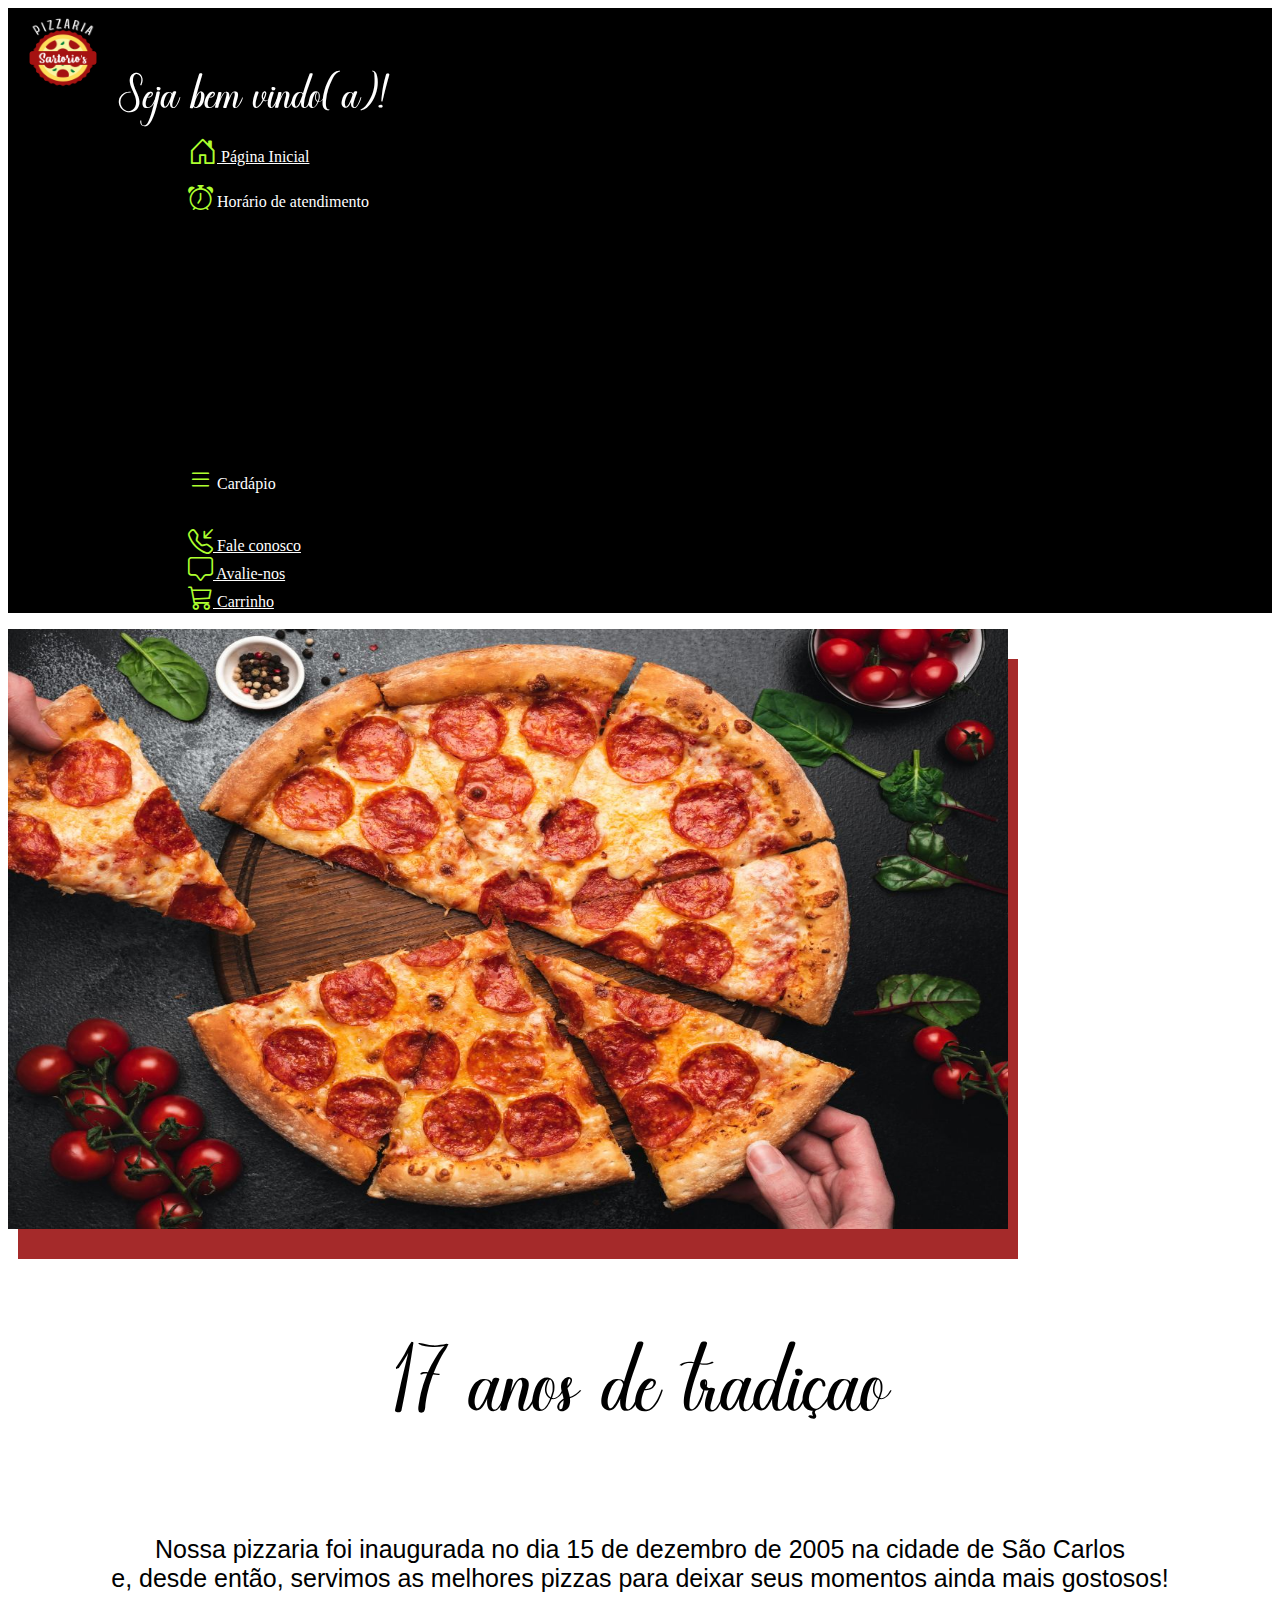
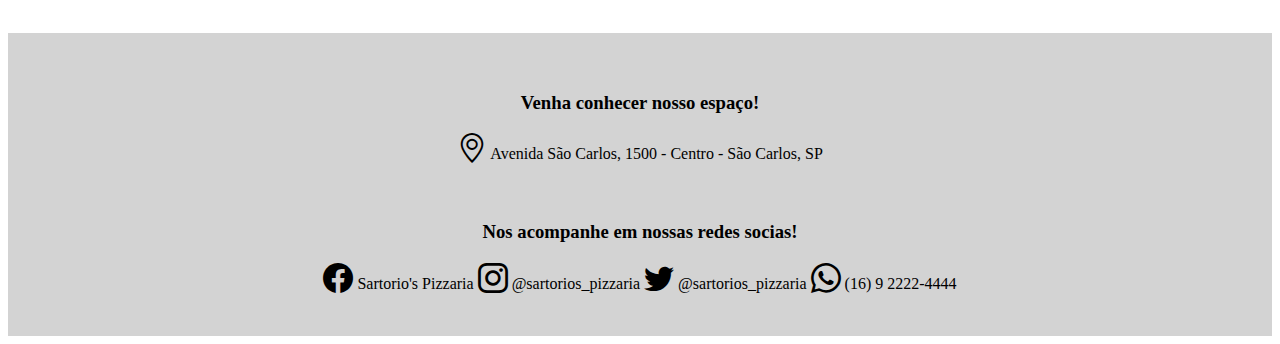
<file: DSW3_1BIM_Sartorio'sPizzaria_Valeria/index.html>
<!DOCTYPE html>
<html lang="en">

<head>
    <title>Index</title>
    <meta charset="UTF-8">
    <meta http-equiv="X-UA-Compatible" content="IE=edge">
    <meta name="viewport" content="width=device-width, initial-scale=1.0">
    <link rel="stylesheet" href="https://stackpath.bootstrapcdn.com/bootstrap/5.0.0-alpha1/css/bootstrap.min.css"
        integrity="sha384-r4NyP46KrjDleawBgD5tp8Y7UzmLA05oM1iAEQ17CSuDqnUK2+k9luXQOfXJCJ4I" crossorigin="anonymous" />
    <link rel="stylesheet" href="https://cdn.jsdelivr.net/npm/bootstrap-icons@1.5.0/font/bootstrap-icons.css">
    <link href="css/index.css" rel="stylesheet">
</head>

<body>
    <nav class="navbar navbar-expand">
        <img src="imagens/index/logoPizzaria.png" width="110px" height="100px">
        <span>
            Seja bem vindo(a)!
        </span>
        <ul class="navbar-nav">
            <li class="nav-item m-1">
                <a href="index.html" class="nav-link text-decoration-none" style="color: white;">
                    <i class="bi bi-house-door" style="font-size:29px; color: greenyellow;"></i>
                    Página Inicial
                </a>
            </li>

            <div class="nav-item dropdown m-3">
                <p class="nav-item dropdown-toggle" data-toggle="dropdown" style="color: white;">
                    <i class="bi bi-alarm" style="font-size:25px; color: greenyellow;"></i>
                    Horário de atendimento
                </p>
                <div class="dropdown-menu">
                    <p class="dropdown-item">Domingo, 18:00 da noite - 23:00 da noite</p>
                    <p class="dropdown-item">Segunda-feira, Fechada</p>
                    <p class="dropdown-item">Terça-feira, 18:00 da noite - 23:00 da noite</p>
                    <p class="dropdown-item">Quarta-feira, 18:00 da noite - 23:00 da noite</p>
                    <p class="dropdown-item">Quinta-feira, 18:00 da noite - 23:00 da noite</p>
                    <p class="dropdown-item">Sexta-feira, 18:00 da noite - 23:00 da noite</p>
                    <p class="dropdown-item">Sábado, 18:00 da noite - 23:00 da noite</p>
                </div>
            </div>

            <div class="nav-item dropdown m-3">
                <p class="nav-item dropdown-toggle" data-toggle="dropdown" style="color: white;">
                    <i class="bi bi-list" style="font-size:25px; color: greenyellow;"></i>
                    Cardápio
                </p>
                <div class="dropdown-menu" style="text-align: center;">
                    <a href="pizzasSalgadas.html" class="nav-link text-decoration-none" style="color:black">Pizzas
                        Salgadas</a>
                    <a href="pizzasDoces.html" class="nav-link text-decoration-none" style="color:black">Pizzas
                        Doces</a>
                    <a href="bebidas.html" class="nav-link text-decoration-none" style="color:black">Bebidas</a>
                </div>
            </div>

            <li class="nav-item m-2">
                <a href="faleConosco.html" class="nav-link text-decoration-none" style="color: white;">
                    <i class="bi bi-telephone-inbound" style="font-size:25px; color: greenyellow;"></i>
                    Fale conosco
                </a>
            </li>

            <li class="nav-item m-2">
                <a href="avaliacao.html" class="nav-link text-decoration-none" style="color: white;">
                    <i class="bi bi-chat-square" style="font-size: 25px; color: greenyellow;"></i>
                    Avalie-nos
                </a>
            </li>
            
            <li class="nav-item m-2">
                <a href="#" class="nav-link text-decoration-none" style="color: white;">
                    <i class="bi bi-cart3" style="font-size: 25px; color: greenyellow;"></i>
                    Carrinho
                </a>
            </li>
        </ul>
    </nav>

    <img src="./imagens/index/pizza.jpg" width="1000px" height="600px" class="mx-auto my-5 d-block img-fluid"
        style="box-shadow: 10px 30px brown;" alt="...">

    <div style="text-align: center; color: black;">
        <p id="pTradicao">17 anos de tradição</p>
        <p id="pInfo">Nossa pizzaria foi inaugurada no dia 15 de dezembro de 2005 na cidade de São Carlos<br>e, desde
            então,
            servimos as melhores pizzas para deixar seus momentos ainda mais gostosos!
        </p>
    </div>


    <footer>
        <h3>Venha conhecer nosso espaço!</h3>
        <i class="bi bi-geo-alt" style="font-size: 30px;"></i>
        Avenida São Carlos, 1500 - Centro - São Carlos, SP
        <br><br><br>

        <h3>Nos acompanhe em nossas redes socias!</h3>
        <i class="bi bi-facebook mx-5" style="font-size: 30px;"></i>
        Sartorio's Pizzaria

        <i class="bi bi-instagram mx-5" style="font-size: 30px;"></i>
        @sartorios_pizzaria

        <i class="bi bi-twitter mx-5" style="font-size: 30px;"></i>
        @sartorios_pizzaria

        <i class="bi bi-whatsapp mx-5" style="font-size: 30px;"></i>
        (16) 9 2222-4444
    </footer>

    <script src="https://cdn.jsdelivr.net/npm/popper.js@1.16.0/dist/umd/popper.min.js"
        integrity="sha384-Q6E9RHvbIyZFJoft+2mJbHaEWldlvI9IOYy5n3zV9zzTtmI3UksdQRVvoxMfooAo" crossorigin="anonymous">
    </script>
    <script src="https://stackpath.bootstrapcdn.com/bootstrap/5.0.0-alpha1/js/bootstrap.min.js"
        integrity="sha384-oesi62hOLfzrys4LxRF63OJCXdXDipiYWBnvTl9Y9/TRlw5xlKIEHpNyvvDShgf/" crossorigin="anonymous">
    </script>
</body>

</html>
</file>
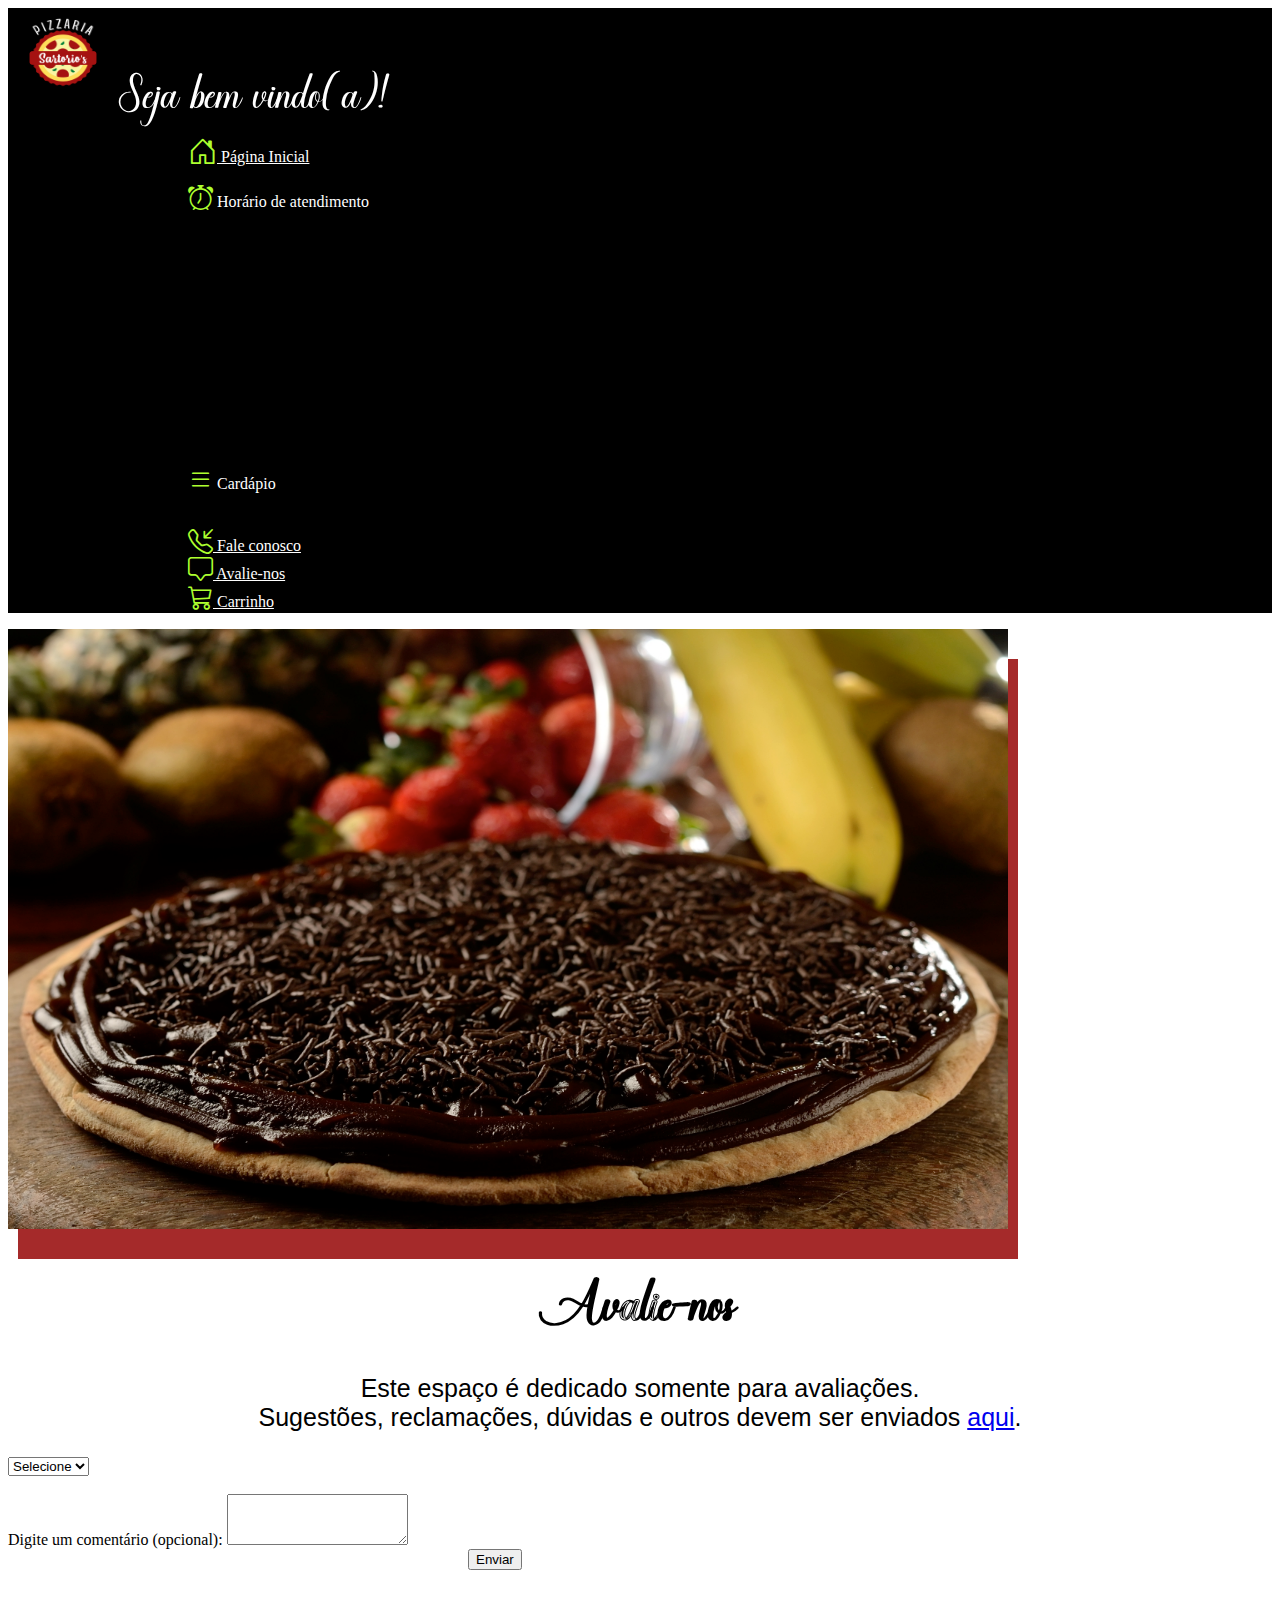
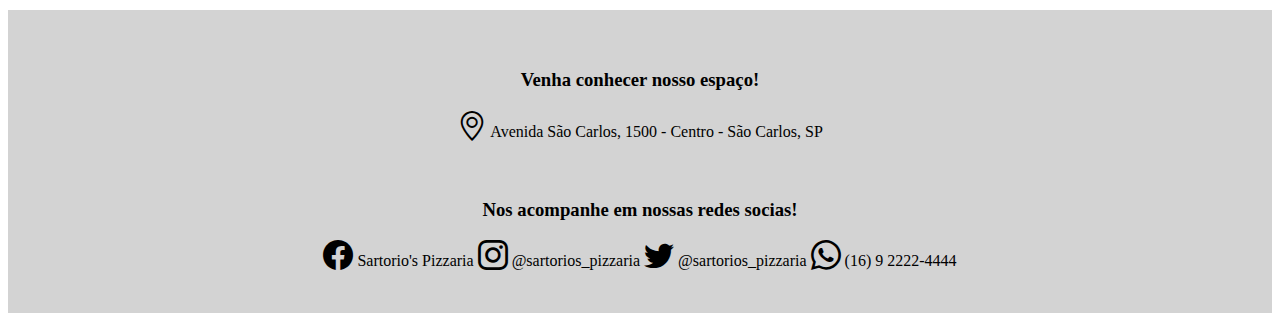
<file: DSW3_1BIM_Sartorio'sPizzaria_Valeria/avaliacao.html>
<!DOCTYPE html>
<html lang="en">

<head>
    <title>Avalie-nos</title>
    <meta charset="UTF-8">
    <meta http-equiv="X-UA-Compatible" content="IE=edge">
    <meta name="viewport" content="width=device-width, initial-scale=1.0">
    <link rel="stylesheet" href="https://stackpath.bootstrapcdn.com/bootstrap/5.0.0-alpha1/css/bootstrap.min.css"
        integrity="sha384-r4NyP46KrjDleawBgD5tp8Y7UzmLA05oM1iAEQ17CSuDqnUK2+k9luXQOfXJCJ4I" crossorigin="anonymous" />
    <link rel="stylesheet" href="https://cdn.jsdelivr.net/npm/bootstrap-icons@1.5.0/font/bootstrap-icons.css">
    <link href="css/index.css" rel="stylesheet">
    <link href="css/faleConosco.css" rel="stylesheet">
</head>

<body>
    <nav class="navbar navbar-expand">
        <img src="imagens/index/logoPizzaria.png" width="110px" height="100px">
        <span>
            Seja bem vindo(a)!
        </span>
        <ul class="navbar-nav">
            <li class="nav-item m-1">
                <a href="index.html" class="nav-link text-decoration-none" style="color:white;">
                    <i class="bi bi-house-door" style="color: greenyellow; font-size:29px;"></i>
                    Página Inicial
                </a>
            </li>

            <div class="nav-item dropdown m-3">
                <p class="nav-item dropdown-toggle" data-toggle="dropdown" style="color:white;">
                    <i class="bi bi-alarm" style="color: greenyellow; font-size:25px;"></i>
                    Horário de atendimento
                </p>
                <div class="dropdown-menu">
                    <p class="dropdown-item">Domingo, 18:00 da noite - 23:00 da noite</p>
                    <p class="dropdown-item">Segunda-feira, Fechada</p>
                    <p class="dropdown-item">Terça-feira, 18:00 da noite - 23:00 da noite</p>
                    <p class="dropdown-item">Quarta-feira, 18:00 da noite - 23:00 da noite</p>
                    <p class="dropdown-item">Quinta-feira, 18:00 da noite - 23:00 da noite</p>
                    <p class="dropdown-item">Sexta-feira, 18:00 da noite - 23:00 da noite</p>
                    <p class="dropdown-item">Sábado, 18:00 da noite - 23:00 da noite</p>
                </div>
            </div>

            <div class="nav-item dropdown m-3">
                <p class="nav-item dropdown-toggle" data-toggle="dropdown" style="color:white;">
                    <i class="bi bi-list" style="color: greenyellow; font-size:25px;"></i>
                    Cardápio
                </p>
                <div class="dropdown-menu" style="text-align: center;">
                    <a href="pizzasSalgadas.html" class="nav-link text-decoration-none" style="color:black">Pizzas
                        Salgadas</a>
                    <a href="pizzasDoces.html" class="nav-link text-decoration-none" style="color:black">Pizzas
                        Doces</a>
                    <a href="bebidas.html" class="nav-link text-decoration-none" style="color:black">Bebidas</a>
                </div>
            </div>

            <li class="nav-item m-2">
                <a href="faleConosco.html" class="nav-link text-decoration-none" style="color:white;">
                    <i class="bi bi-telephone-inbound" style="color: greenyellow; font-size:25px;"></i>
                    Fale conosco
                </a>
            </li>

            <li class="nav-item m-2">
                <a href="avaliacao.html" class="nav-link text-decoration-none" style="color:white;">
                    <i class="bi bi-chat-square" style="color:greenyellow; font-size: 25px;"></i>
                    Avalie-nos
                </a>
            </li>

            <li class="nav-item m-2">
                <a href="#" class="nav-link text-decoration-none" style="color: white;">
                    <i class="bi bi-cart3" style="font-size: 25px; color: greenyellow;"></i>
                    Carrinho
                </a>
            </li>
        </ul>
    </nav>

    <img src="imagens/avaliacao/pizzaDoce.jpg" width="1000px" height="600px" class="mx-auto my-5 d-block img-fluid"
        style="box-shadow: 10px 30px brown;" alt="...">

    <h1 class="my-3">Avalie-nos</h1>
    <p id="pInfo">Este espaço é dedicado somente para avaliações. <br>Sugestões, reclamações, dúvidas e outros devem ser
        enviados <a href="faleConosco.html">aqui</a>.</p>

    <form>
        <div class="mx-auto" style="width: 600px;">
            <select class="form-select" aria-label="Default select example">
                <option selected>Selecione</option>
                <option value="1">1 estrela</option>
                <option value="2">2 estrelas</option>
                <option value="3">3 estrelas</option>
                <option value="3">4 estrelas</option>
                <option value="3">5 estrelas</option>
            </select>
        </div>
        <br>
        <div class="mx-auto" style="width: 600px;">
            <label for="exampleFormControlTextarea1" class="form-label">Digite um comentário (opcional):</label>
            <textarea class="form-control" id="exampleFormControlTextarea1" rows="3"></textarea><br>
        </div>
        <button type="reset" class="btn btn-primary">Enviar</button>
    </form>


    <footer>
        <h3>Venha conhecer nosso espaço!</h3>
        <i class="bi bi-geo-alt" style="font-size: 30px;"></i>
        Avenida São Carlos, 1500 - Centro - São Carlos, SP
        <br><br><br>

        <h3>Nos acompanhe em nossas redes socias!</h3>
        <i class="bi bi-facebook mx-5" style="font-size: 30px;"></i>
        Sartorio's Pizzaria

        <i class="bi bi-instagram mx-5" style="font-size: 30px;"></i>
        @sartorios_pizzaria

        <i class="bi bi-twitter mx-5" style="font-size: 30px;"></i>
        @sartorios_pizzaria

        <i class="bi bi-whatsapp mx-5" style="font-size: 30px;"></i>
        (16) 9 2222-4444
    </footer>

    <script src="https://cdn.jsdelivr.net/npm/popper.js@1.16.0/dist/umd/popper.min.js"
        integrity="sha384-Q6E9RHvbIyZFJoft+2mJbHaEWldlvI9IOYy5n3zV9zzTtmI3UksdQRVvoxMfooAo" crossorigin="anonymous">
        </script>
    <script src="https://stackpath.bootstrapcdn.com/bootstrap/5.0.0-alpha1/js/bootstrap.min.js"
        integrity="sha384-oesi62hOLfzrys4LxRF63OJCXdXDipiYWBnvTl9Y9/TRlw5xlKIEHpNyvvDShgf/" crossorigin="anonymous">
        </script>
</body>

</html>
</file>
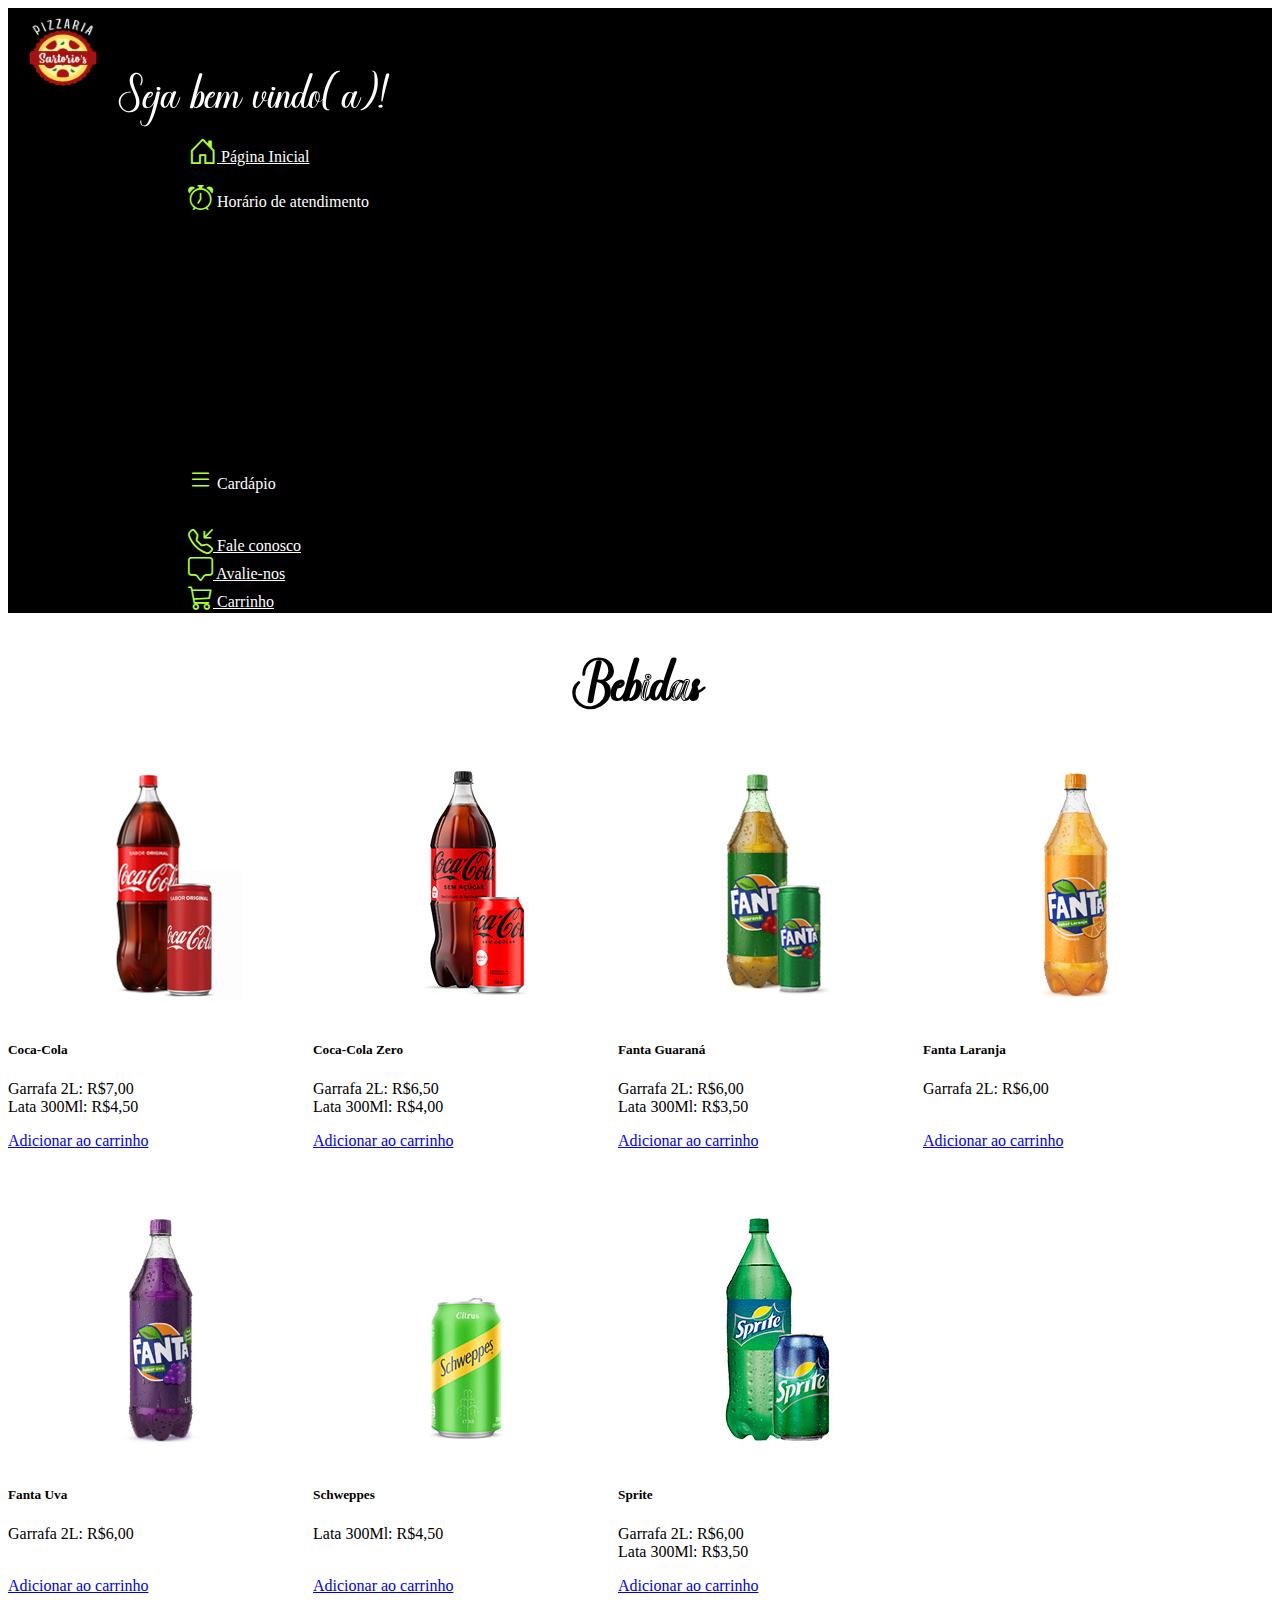
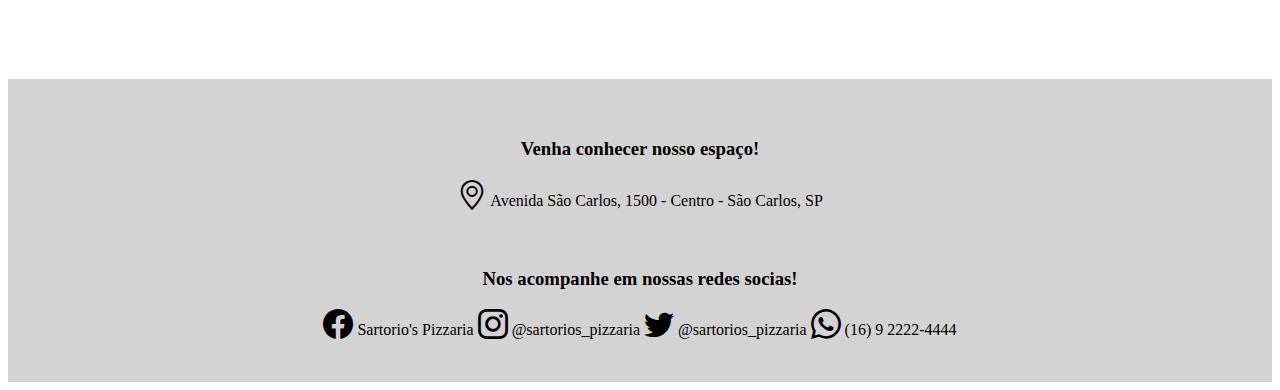
<file: DSW3_1BIM_Sartorio'sPizzaria_Valeria/bebidas.html>
<!DOCTYPE html>
<html lang="en">

<head>
    <title>Bebidas</title>
    <meta charset="UTF-8">
    <meta http-equiv="X-UA-Compatible" content="IE=edge">
    <meta name="viewport" content="width=device-width, initial-scale=1.0">
    <link rel="stylesheet" href="https://stackpath.bootstrapcdn.com/bootstrap/5.0.0-alpha1/css/bootstrap.min.css"
        integrity="sha384-r4NyP46KrjDleawBgD5tp8Y7UzmLA05oM1iAEQ17CSuDqnUK2+k9luXQOfXJCJ4I" crossorigin="anonymous" />
    <link rel="stylesheet" href="https://cdn.jsdelivr.net/npm/bootstrap-icons@1.5.0/font/bootstrap-icons.css">
    <link href="css/index.css" rel="stylesheet">
    <link href="css/bebidas.css" rel="stylesheet">
</head>

<body>
    <nav class="navbar navbar-expand">
        <img src="imagens/index/logoPizzaria.png" width="110px" height="100px">
        <span>
            Seja bem vindo(a)!
        </span>
        <ul class="navbar-nav">
            <li class="nav-item m-1">
                <a href="index.html" class="nav-link text-decoration-none" style="color:white;">
                    <i class="bi bi-house-door" style="color: greenyellow; font-size:29px;"></i>
                    Página Inicial
                </a>
            </li>

            <div class="nav-item dropdown m-3">
                <p class="nav-item dropdown-toggle" data-toggle="dropdown" style="color:white;">
                    <i class="bi bi-alarm" style="color: greenyellow; font-size:25px;"></i>
                    Horário de atendimento
                </p>
                <div class="dropdown-menu">
                    <p class="dropdown-item">Domingo, 18:00 da noite - 23:00 da noite</p>
                    <p class="dropdown-item">Segunda-feira, Fechada</p>
                    <p class="dropdown-item">Terça-feira, 18:00 da noite - 23:00 da noite</p>
                    <p class="dropdown-item">Quarta-feira, 18:00 da noite - 23:00 da noite</p>
                    <p class="dropdown-item">Quinta-feira, 18:00 da noite - 23:00 da noite</p>
                    <p class="dropdown-item">Sexta-feira, 18:00 da noite - 23:00 da noite</p>
                    <p class="dropdown-item">Sábado, 18:00 da noite - 23:00 da noite</p>
                </div>
            </div>

            <div class="nav-item dropdown m-3">
                <p class="nav-item dropdown-toggle" data-toggle="dropdown" style="color:white;">
                    <i class="bi bi-list" style="color: greenyellow; font-size:25px;"></i>
                    Cardápio
                </p>
                <div class="dropdown-menu" style="text-align: center;">
                    <a href="pizzasSalgadas.html" class="nav-link text-decoration-none" style="color:black">Pizzas
                        Salgadas</a>
                    <a href="pizzasDoces.html" class="nav-link text-decoration-none" style="color:black">Pizzas
                        Doces</a>
                    <a href="bebidas.html" class="nav-link text-decoration-none" style="color:black">Bebidas</a>
                </div>
            </div>

            <li class="nav-item m-2">
                <a href="faleConosco.html" class="nav-link text-decoration-none" style="color:white;">
                    <i class="bi bi-telephone-inbound" style="color: greenyellow; font-size:25px;"></i>
                    Fale conosco
                </a>
            </li>

            <li class="nav-item m-2">
                <a href="avaliacao.html" class="nav-link text-decoration-none" style="color:white;">
                    <i class="bi bi-chat-square" style="color:greenyellow; font-size: 25px;"></i>
                    Avalie-nos
                </a>
            </li>

            <li class="nav-item m-2">
                <a href="#" class="nav-link text-decoration-none" style="color: white;">
                    <i class="bi bi-cart3" style="font-size: 25px; color: greenyellow;"></i>
                    Carrinho
                </a>
            </li>
        </ul>
    </nav>

    <h1 class="my-3">Bebidas</h1>
    <div class="container">
        <div class="card cardCoca1">
            <img src="imagens/bebidas/coca1.jpg" class="card-img-top" alt="...">
            <div class="card-body">
                <h5 class="card-title">Coca-Cola</h5>
                <p class="card-text">
                    Garrafa 2L: R$7,00<br>
                    Lata 300Ml: R$4,50
                </p>
                <a href="#" class="btn btn-primary">Adicionar ao carrinho</a>
            </div>
        </div>

        <div class="card cardCoca2">
            <img src="imagens/bebidas/coca2.jpg" class="card-img-top" alt="...">
            <div class="card-body">
                <h5 class="card-title">Coca-Cola Zero</h5>
                <p class="card-text">
                    Garrafa 2L: R$6,50<br>
                    Lata 300Ml: R$4,00
                </p>
                <a href="#" class="btn btn-primary">Adicionar ao carrinho</a>
            </div>
        </div>

        <div class="card cardFantaLaranja">
            <img src="imagens/bebidas/fantaLaranja.jpg" class="card-img-top" alt="...">
            <div class="card-body">
                <h5 class="card-title">Fanta Laranja</h5>
                <p class="card-text">
                    Garrafa 2L: R$6,00<br>
                </p><br>
                <a href="#" class="btn btn-primary">Adicionar ao carrinho</a>
            </div>
        </div>

        <div class="card cardFantaUva">
            <img src="imagens/bebidas/fantaUva.jpg" class="card-img-top" alt="...">
            <div class="card-body">
                <h5 class="card-title">Fanta Uva</h5>
                <p class="card-text">
                    Garrafa 2L: R$6,00<br>
                </p><br>
                <a href="#" class="btn btn-primary">Adicionar ao carrinho</a>
            </div>
        </div>

        <div class="card cardFantaGuarana">
            <img src="imagens/bebidas/fantaGuarana.jpg" class="card-img-top" alt="...">
            <div class="card-body">
                <h5 class="card-title">Fanta Guaraná</h5>
                <p class="card-text">
                    Garrafa 2L: R$6,00<br>
                    Lata 300Ml: R$3,50
                </p>
                <a href="#" class="btn btn-primary">Adicionar ao carrinho</a>
            </div>
        </div>

        <div class="card cardSprite">
            <img src="imagens/bebidas/sprite.jpg" class="card-img-top" alt="...">
            <div class="card-body">
                <h5 class="card-title">Sprite</h5>
                <p class="card-text">
                    Garrafa 2L: R$6,00<br>
                    Lata 300Ml: R$3,50
                </p>
                <a href="#" class="btn btn-primary">Adicionar ao carrinho</a>
            </div>
        </div>

        <div class="card cardSchweppes">
            <img src="imagens/bebidas/schweppes.jpg" class="card-img-top" alt="...">
            <div class="card-body">
                <h5 class="card-title">Schweppes</h5>
                <p class="card-text">
                    Lata 300Ml: R$4,50
                </p><br>
                <a href="#" class="btn btn-primary">Adicionar ao carrinho</a>
            </div>
        </div>
    </div>

    <footer>
        <h3>Venha conhecer nosso espaço!</h3>
        <i class="bi bi-geo-alt" style="font-size: 30px;"></i>
        Avenida São Carlos, 1500 - Centro - São Carlos, SP
        <br><br><br>

        <h3>Nos acompanhe em nossas redes socias!</h3>
        <i class="bi bi-facebook mx-5" style="font-size: 30px;"></i>
        Sartorio's Pizzaria

        <i class="bi bi-instagram mx-5" style="font-size: 30px;"></i>
        @sartorios_pizzaria

        <i class="bi bi-twitter mx-5" style="font-size: 30px;"></i>
        @sartorios_pizzaria

        <i class="bi bi-whatsapp mx-5" style="font-size: 30px;"></i>
        (16) 9 2222-4444
    </footer>

    <script src="https://cdn.jsdelivr.net/npm/popper.js@1.16.0/dist/umd/popper.min.js"
        integrity="sha384-Q6E9RHvbIyZFJoft+2mJbHaEWldlvI9IOYy5n3zV9zzTtmI3UksdQRVvoxMfooAo" crossorigin="anonymous">
        </script>
    <script src="https://stackpath.bootstrapcdn.com/bootstrap/5.0.0-alpha1/js/bootstrap.min.js"
        integrity="sha384-oesi62hOLfzrys4LxRF63OJCXdXDipiYWBnvTl9Y9/TRlw5xlKIEHpNyvvDShgf/" crossorigin="anonymous">
        </script>
</body>

</html>
</file>
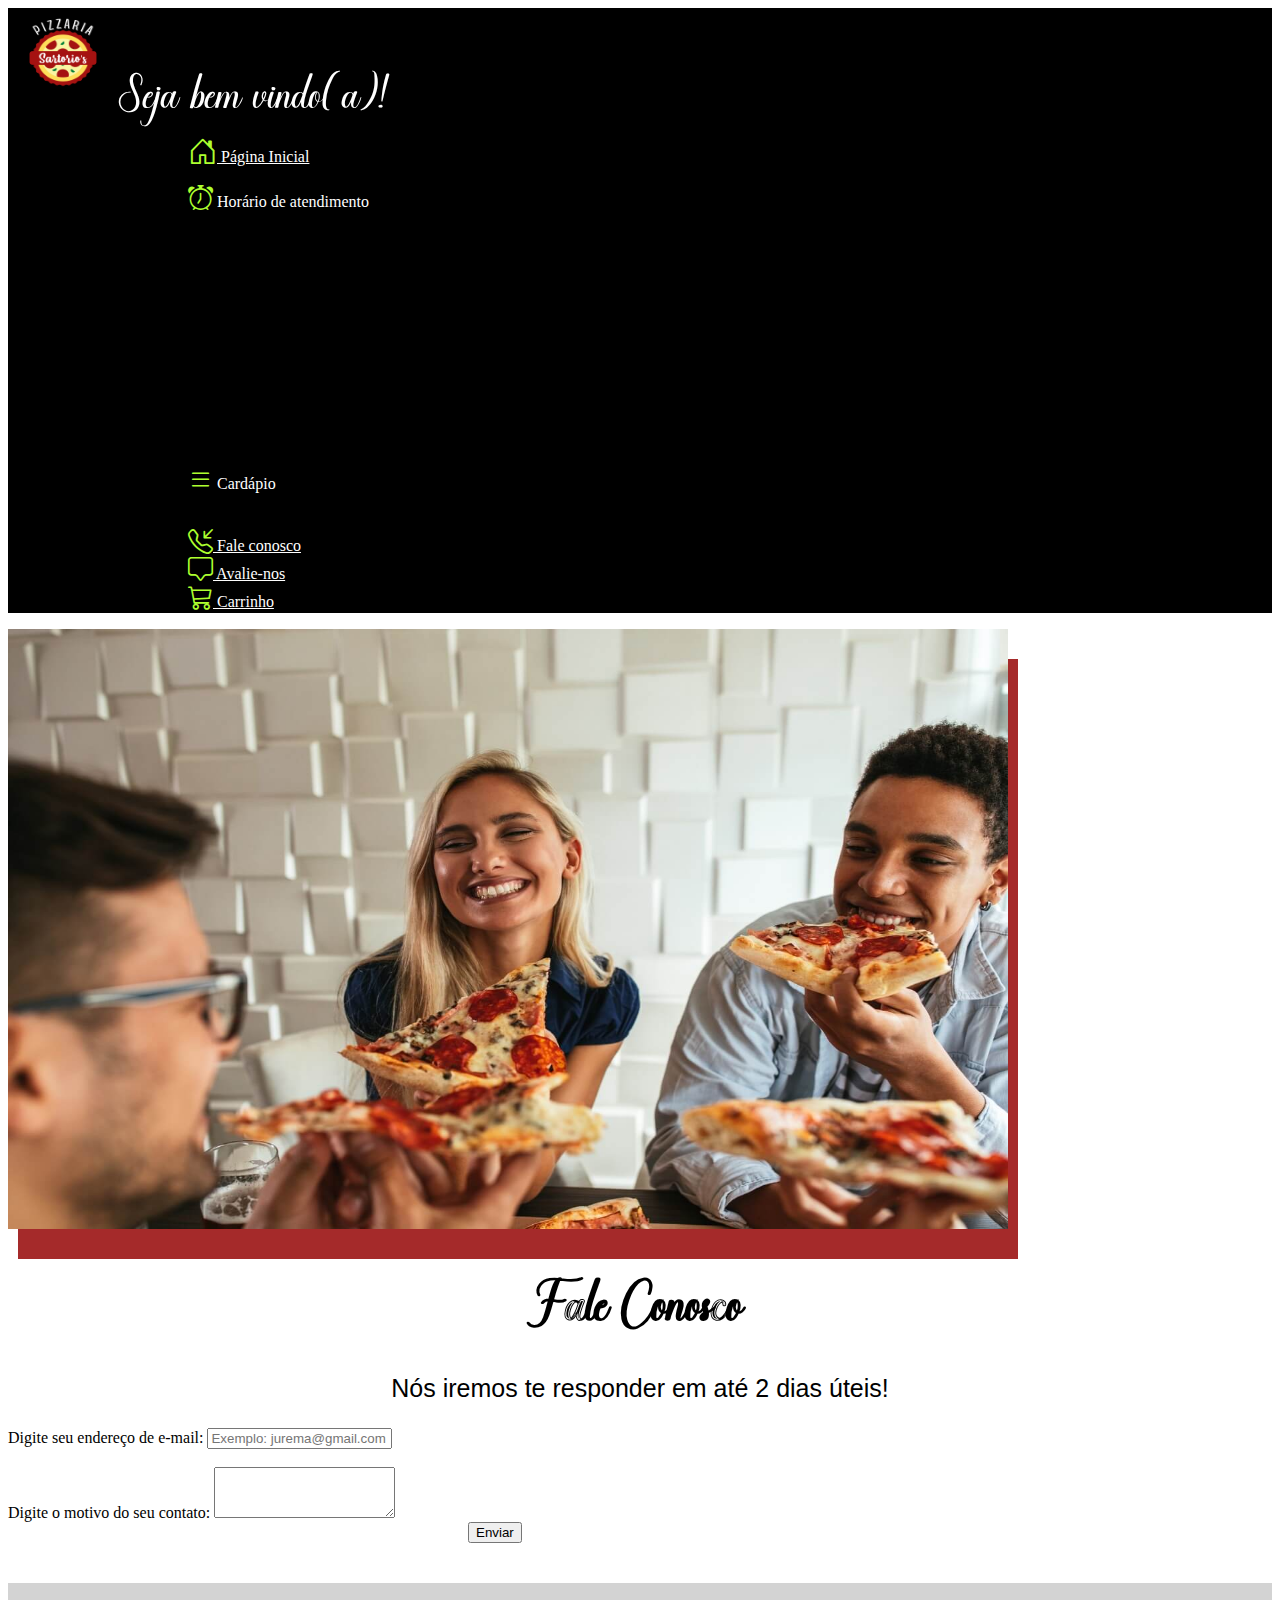
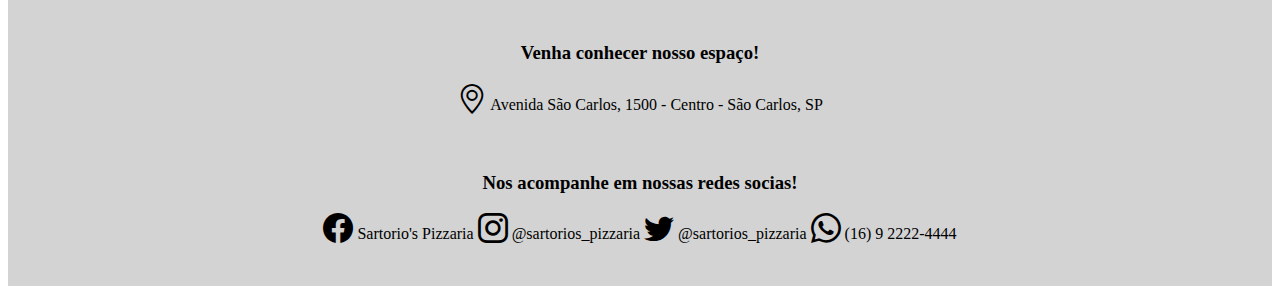
<file: DSW3_1BIM_Sartorio'sPizzaria_Valeria/faleConosco.html>
<!DOCTYPE html>
<html lang="en">

<head>
    <title>Fale conosco</title>
    <meta charset="UTF-8">
    <meta http-equiv="X-UA-Compatible" content="IE=edge">
    <meta name="viewport" content="width=device-width, initial-scale=1.0">
    <link rel="stylesheet" href="https://stackpath.bootstrapcdn.com/bootstrap/5.0.0-alpha1/css/bootstrap.min.css"
        integrity="sha384-r4NyP46KrjDleawBgD5tp8Y7UzmLA05oM1iAEQ17CSuDqnUK2+k9luXQOfXJCJ4I" crossorigin="anonymous" />
    <link rel="stylesheet" href="https://cdn.jsdelivr.net/npm/bootstrap-icons@1.5.0/font/bootstrap-icons.css">
    <link href="css/index.css" rel="stylesheet">
    <link href="css/faleConosco.css" rel="stylesheet">
</head>

<body>
    <nav class="navbar navbar-expand">
        <img src="imagens/index/logoPizzaria.png" width="110px" height="100px">
        <span>
            Seja bem vindo(a)!
        </span>
        <ul class="navbar-nav">
            <li class="nav-item m-1">
                <a href="index.html" class="nav-link text-decoration-none" style="color:white;">
                    <i class="bi bi-house-door" style="color: greenyellow; font-size:29px;"></i>
                    Página Inicial
                </a>
            </li>

            <div class="nav-item dropdown m-3">
                <p class="nav-item dropdown-toggle" data-toggle="dropdown" style="color:white;">
                    <i class="bi bi-alarm" style="color: greenyellow; font-size:25px;"></i>
                    Horário de atendimento
                </p>
                <div class="dropdown-menu">
                    <p class="dropdown-item">Domingo, 18:00 da noite - 23:00 da noite</p>
                    <p class="dropdown-item">Segunda-feira, Fechada</p>
                    <p class="dropdown-item">Terça-feira, 18:00 da noite - 23:00 da noite</p>
                    <p class="dropdown-item">Quarta-feira, 18:00 da noite - 23:00 da noite</p>
                    <p class="dropdown-item">Quinta-feira, 18:00 da noite - 23:00 da noite</p>
                    <p class="dropdown-item">Sexta-feira, 18:00 da noite - 23:00 da noite</p>
                    <p class="dropdown-item">Sábado, 18:00 da noite - 23:00 da noite</p>
                </div>
            </div>

            <div class="nav-item dropdown m-3">
                <p class="nav-item dropdown-toggle" data-toggle="dropdown" style="color:white;">
                    <i class="bi bi-list" style="color: greenyellow; font-size:25px;"></i>
                    Cardápio
                </p>
                <div class="dropdown-menu" style="text-align: center;">
                    <a href="pizzasSalgadas.html" class="nav-link text-decoration-none" style="color:black">Pizzas
                        Salgadas</a>
                    <a href="pizzasDoces.html" class="nav-link text-decoration-none" style="color:black">Pizzas
                        Doces</a>
                    <a href="bebidas.html" class="nav-link text-decoration-none" style="color:black">Bebidas</a>
                </div>
            </div>

            <li class="nav-item m-2">
                <a href="faleConosco.html" class="nav-link text-decoration-none" style="color:white;">
                    <i class="bi bi-telephone-inbound" style="color: greenyellow; font-size:25px;"></i>
                    Fale conosco
                </a>
            </li>

            <li class="nav-item m-2">
                <a href="avaliacao.html" class="nav-link text-decoration-none" style="color:white;">
                    <i class="bi bi-chat-square" style="color:greenyellow; font-size: 25px;"></i>
                    Avalie-nos
                </a>
            </li>

            <li class="nav-item m-2">
                <a href="#" class="nav-link text-decoration-none" style="color: white;">
                    <i class="bi bi-cart3" style="font-size: 25px; color: greenyellow;"></i>
                    Carrinho
                </a>
            </li>
        </ul>
    </nav>

    <img src="imagens/faleConosco/pizzaPessoas.jpg" width="1000px" height="600px" class="mx-auto my-5 d-block img-fluid"
        style="box-shadow: 10px 30px brown;" alt="...">

    <h1 class="my-3">Fale Conosco</h1>
    <p id="pInfo">Nós iremos te responder em até 2 dias úteis!</p>

    <form>
        <div class="mx-auto" style="width: 600px;">
            <label for="exampleFormControlInput1" class="form-label">Digite seu endereço de e-mail:</label>
            <input type="email" class="form-control" id="exampleFormControlInput1"
                placeholder="Exemplo: jurema@gmail.com">
        </div>
        <br>
        <div class="mx-auto" style="width: 600px;">
            <label for="exampleFormControlTextarea1" class="form-label">Digite o motivo do seu contato:</label>
            <textarea class="form-control" id="exampleFormControlTextarea1" rows="3"></textarea><br>
        </div>
        <button type="reset" class="btn btn-primary">Enviar</button>
    </form>

    <footer>
        <h3>Venha conhecer nosso espaço!</h3>
        <i class="bi bi-geo-alt" style="font-size: 30px;"></i>
        Avenida São Carlos, 1500 - Centro - São Carlos, SP
        <br><br><br>

        <h3>Nos acompanhe em nossas redes socias!</h3>
        <i class="bi bi-facebook mx-5" style="font-size: 30px;"></i>
        Sartorio's Pizzaria

        <i class="bi bi-instagram mx-5" style="font-size: 30px;"></i>
        @sartorios_pizzaria

        <i class="bi bi-twitter mx-5" style="font-size: 30px;"></i>
        @sartorios_pizzaria

        <i class="bi bi-whatsapp mx-5" style="font-size: 30px;"></i>
        (16) 9 2222-4444
    </footer>

    <script src="https://cdn.jsdelivr.net/npm/popper.js@1.16.0/dist/umd/popper.min.js"
        integrity="sha384-Q6E9RHvbIyZFJoft+2mJbHaEWldlvI9IOYy5n3zV9zzTtmI3UksdQRVvoxMfooAo" crossorigin="anonymous">
        </script>
    <script src="https://stackpath.bootstrapcdn.com/bootstrap/5.0.0-alpha1/js/bootstrap.min.js"
        integrity="sha384-oesi62hOLfzrys4LxRF63OJCXdXDipiYWBnvTl9Y9/TRlw5xlKIEHpNyvvDShgf/" crossorigin="anonymous">
        </script>
</body>

</html>
</file>
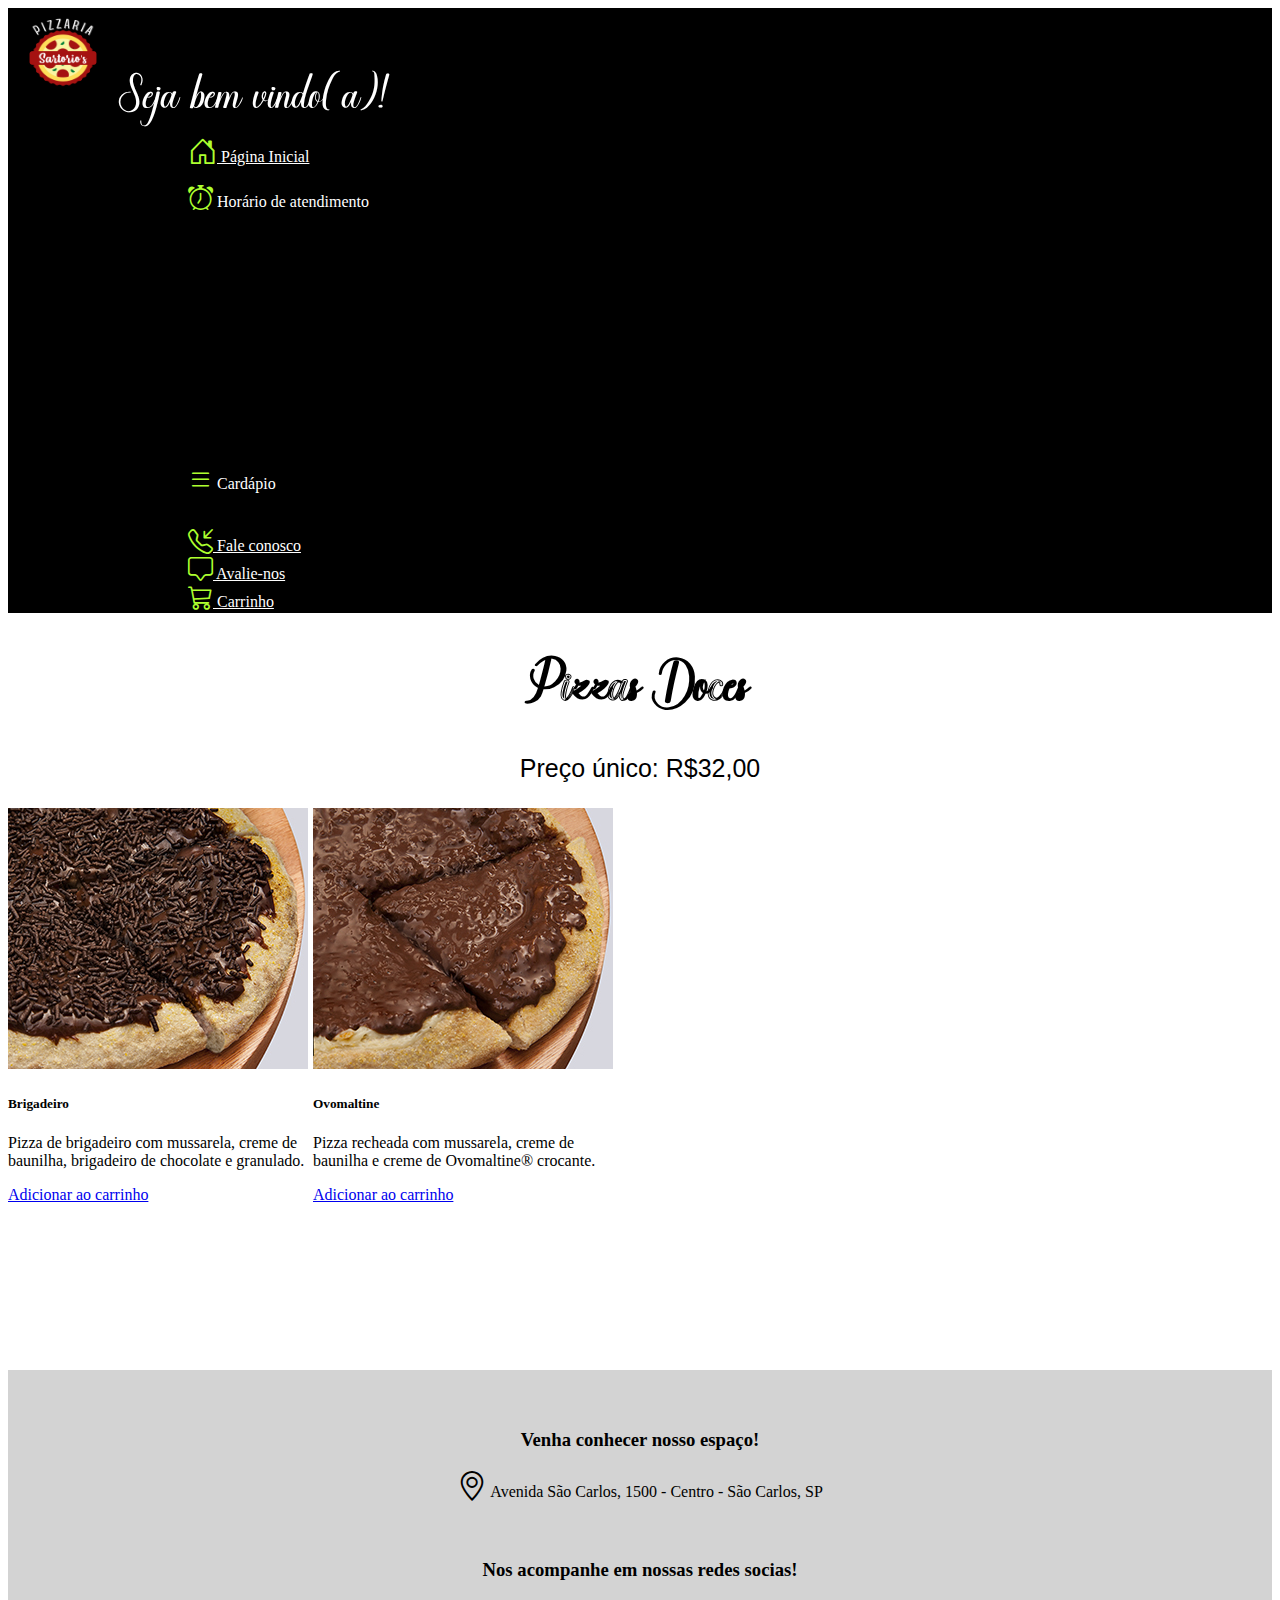
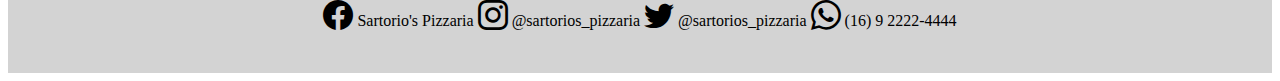
<file: DSW3_1BIM_Sartorio'sPizzaria_Valeria/pizzasDoces.html>
<!DOCTYPE html>
<html lang="en">

<head>
    <title>Pizzas Doces</title>
    <meta charset="UTF-8">
    <meta http-equiv="X-UA-Compatible" content="IE=edge">
    <meta name="viewport" content="width=device-width, initial-scale=1.0">
    <link rel="stylesheet" href="https://stackpath.bootstrapcdn.com/bootstrap/5.0.0-alpha1/css/bootstrap.min.css"
        integrity="sha384-r4NyP46KrjDleawBgD5tp8Y7UzmLA05oM1iAEQ17CSuDqnUK2+k9luXQOfXJCJ4I" crossorigin="anonymous" />
    <link rel="stylesheet" href="https://cdn.jsdelivr.net/npm/bootstrap-icons@1.5.0/font/bootstrap-icons.css">
    <link href="css/index.css" rel="stylesheet">
    <link href="css/pizzasDoces.css" rel="stylesheet">
</head>

<body>
    <nav class="navbar navbar-expand">
        <img src="imagens/index/logoPizzaria.png" width="110px" height="100px">
        <span>
            Seja bem vindo(a)!
        </span>
        <ul class="navbar-nav">
            <li class="nav-item m-1">
                <a href="index.html" class="nav-link text-decoration-none" style="color:white;">
                    <i class="bi bi-house-door" style="color: greenyellow; font-size:29px;"></i>
                    Página Inicial
                </a>
            </li>

            <div class="nav-item dropdown m-3">
                <p class="nav-item dropdown-toggle" data-toggle="dropdown" style="color:white;">
                    <i class="bi bi-alarm" style="color: greenyellow; font-size:25px;"></i>
                    Horário de atendimento
                </p>
                <div class="dropdown-menu">
                    <p class="dropdown-item">Domingo, 18:00 da noite - 23:00 da noite</p>
                    <p class="dropdown-item">Segunda-feira, Fechada</p>
                    <p class="dropdown-item">Terça-feira, 18:00 da noite - 23:00 da noite</p>
                    <p class="dropdown-item">Quarta-feira, 18:00 da noite - 23:00 da noite</p>
                    <p class="dropdown-item">Quinta-feira, 18:00 da noite - 23:00 da noite</p>
                    <p class="dropdown-item">Sexta-feira, 18:00 da noite - 23:00 da noite</p>
                    <p class="dropdown-item">Sábado, 18:00 da noite - 23:00 da noite</p>
                </div>
            </div>

            <div class="nav-item dropdown m-3">
                <p class="nav-item dropdown-toggle" data-toggle="dropdown" style="color:white;">
                    <i class="bi bi-list" style="color: greenyellow; font-size:25px;"></i>
                    Cardápio
                </p>
                <div class="dropdown-menu" style="text-align: center;">
                    <a href="pizzasSalgadas.html" class="nav-link text-decoration-none" style="color:black">Pizzas
                        Salgadas</a>
                    <a href="pizzasDoces.html" class="nav-link text-decoration-none" style="color:black">Pizzas
                        Doces</a>
                    <a href="bebidas.html" class="nav-link text-decoration-none" style="color:black">Bebidas</a>
                </div>
            </div>

            <li class="nav-item m-2">
                <a href="faleConosco.html" class="nav-link text-decoration-none" style="color:white;">
                    <i class="bi bi-telephone-inbound" style="color: greenyellow; font-size:25px;"></i>
                    Fale conosco
                </a>
            </li>

            <li class="nav-item m-2">
                <a href="avaliacao.html" class="nav-link text-decoration-none" style="color:white;">
                    <i class="bi bi-chat-square" style="color:greenyellow; font-size: 25px;"></i>
                    Avalie-nos
                </a>
            </li>

            <li class="nav-item m-2">
                <a href="#" class="nav-link text-decoration-none" style="color: white;">
                    <i class="bi bi-cart3" style="font-size: 25px; color: greenyellow;"></i>
                    Carrinho
                </a>
            </li>
        </ul>
    </nav>

    <h1 class="my-3">Pizzas Doces</h1>
    <p id="pInfo">Preço único: R$32,00</p>
    <div class="container">
        <div class="card cardBrigadeiro">
            <img src="imagens/pizzasDoces/brigadeiro.jpg" class="card-img-top" alt="...">
            <div class="card-body">
                <h5 class="card-title">Brigadeiro</h5>
                <p class="card-text">Pizza de brigadeiro com mussarela, creme de baunilha, brigadeiro de chocolate e granulado.</p>
                <a href="#" class="btn btn-primary">Adicionar ao carrinho</a>
            </div>
        </div>

        <div class="card cardOvomaltine">
            <img src="imagens/pizzasDoces/ovomaltine.jpg" class="card-img-top" alt="...">
            <div class="card-body">
                <h5 class="card-title">Ovomaltine</h5>
                <p class="card-text">Pizza recheada com mussarela, creme de baunilha e creme de Ovomaltine® crocante.</p>
                <a href="#" class="btn btn-primary">Adicionar ao carrinho</a>
            </div>
        </div>
    </div>

    <footer>
        <h3>Venha conhecer nosso espaço!</h3>
        <i class="bi bi-geo-alt" style="font-size: 30px;"></i>
        Avenida São Carlos, 1500 - Centro - São Carlos, SP
        <br><br><br>

        <h3>Nos acompanhe em nossas redes socias!</h3>
        <i class="bi bi-facebook mx-5" style="font-size: 30px;"></i>
        Sartorio's Pizzaria

        <i class="bi bi-instagram mx-5" style="font-size: 30px;"></i>
        @sartorios_pizzaria

        <i class="bi bi-twitter mx-5" style="font-size: 30px;"></i>
        @sartorios_pizzaria

        <i class="bi bi-whatsapp mx-5" style="font-size: 30px;"></i>
        (16) 9 2222-4444
    </footer>

    <script src="https://cdn.jsdelivr.net/npm/popper.js@1.16.0/dist/umd/popper.min.js"
        integrity="sha384-Q6E9RHvbIyZFJoft+2mJbHaEWldlvI9IOYy5n3zV9zzTtmI3UksdQRVvoxMfooAo" crossorigin="anonymous">
        </script>
    <script src="https://stackpath.bootstrapcdn.com/bootstrap/5.0.0-alpha1/js/bootstrap.min.js"
        integrity="sha384-oesi62hOLfzrys4LxRF63OJCXdXDipiYWBnvTl9Y9/TRlw5xlKIEHpNyvvDShgf/" crossorigin="anonymous">
        </script>
</body>

</html>
</file>
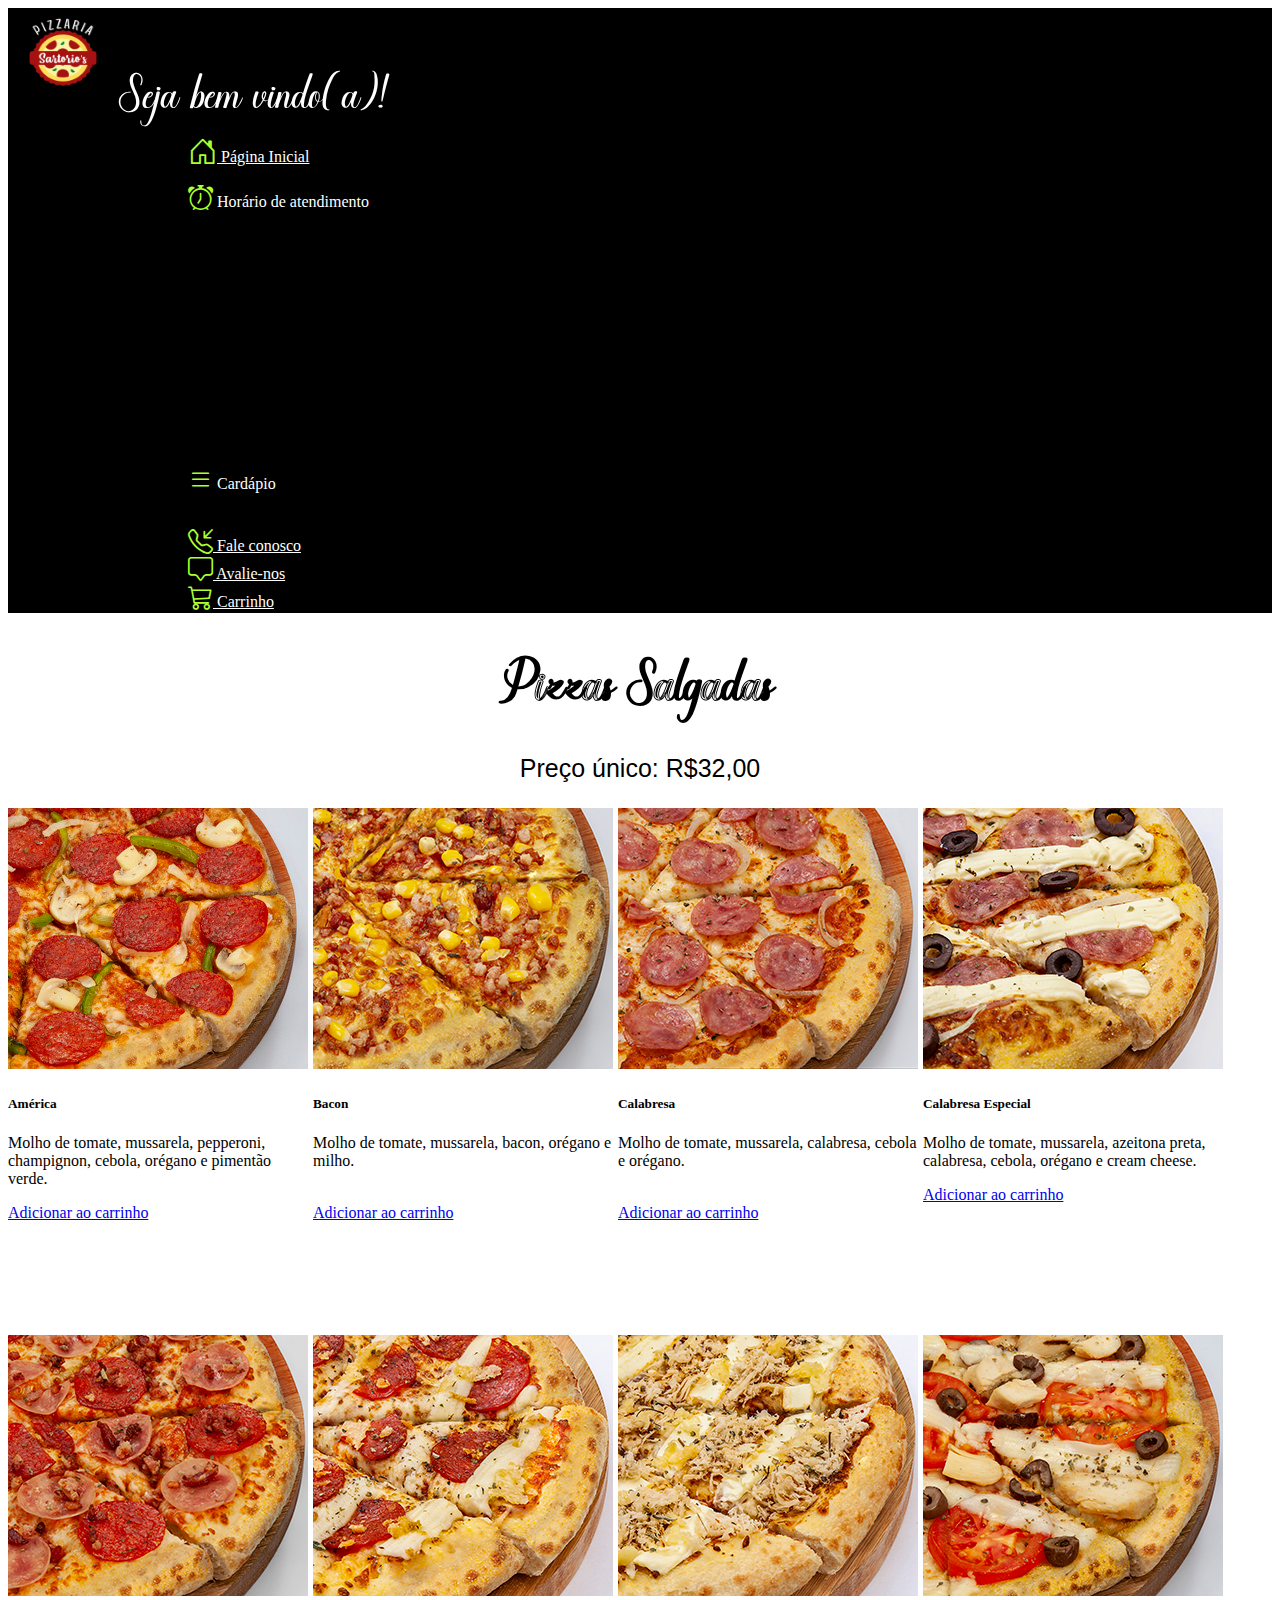
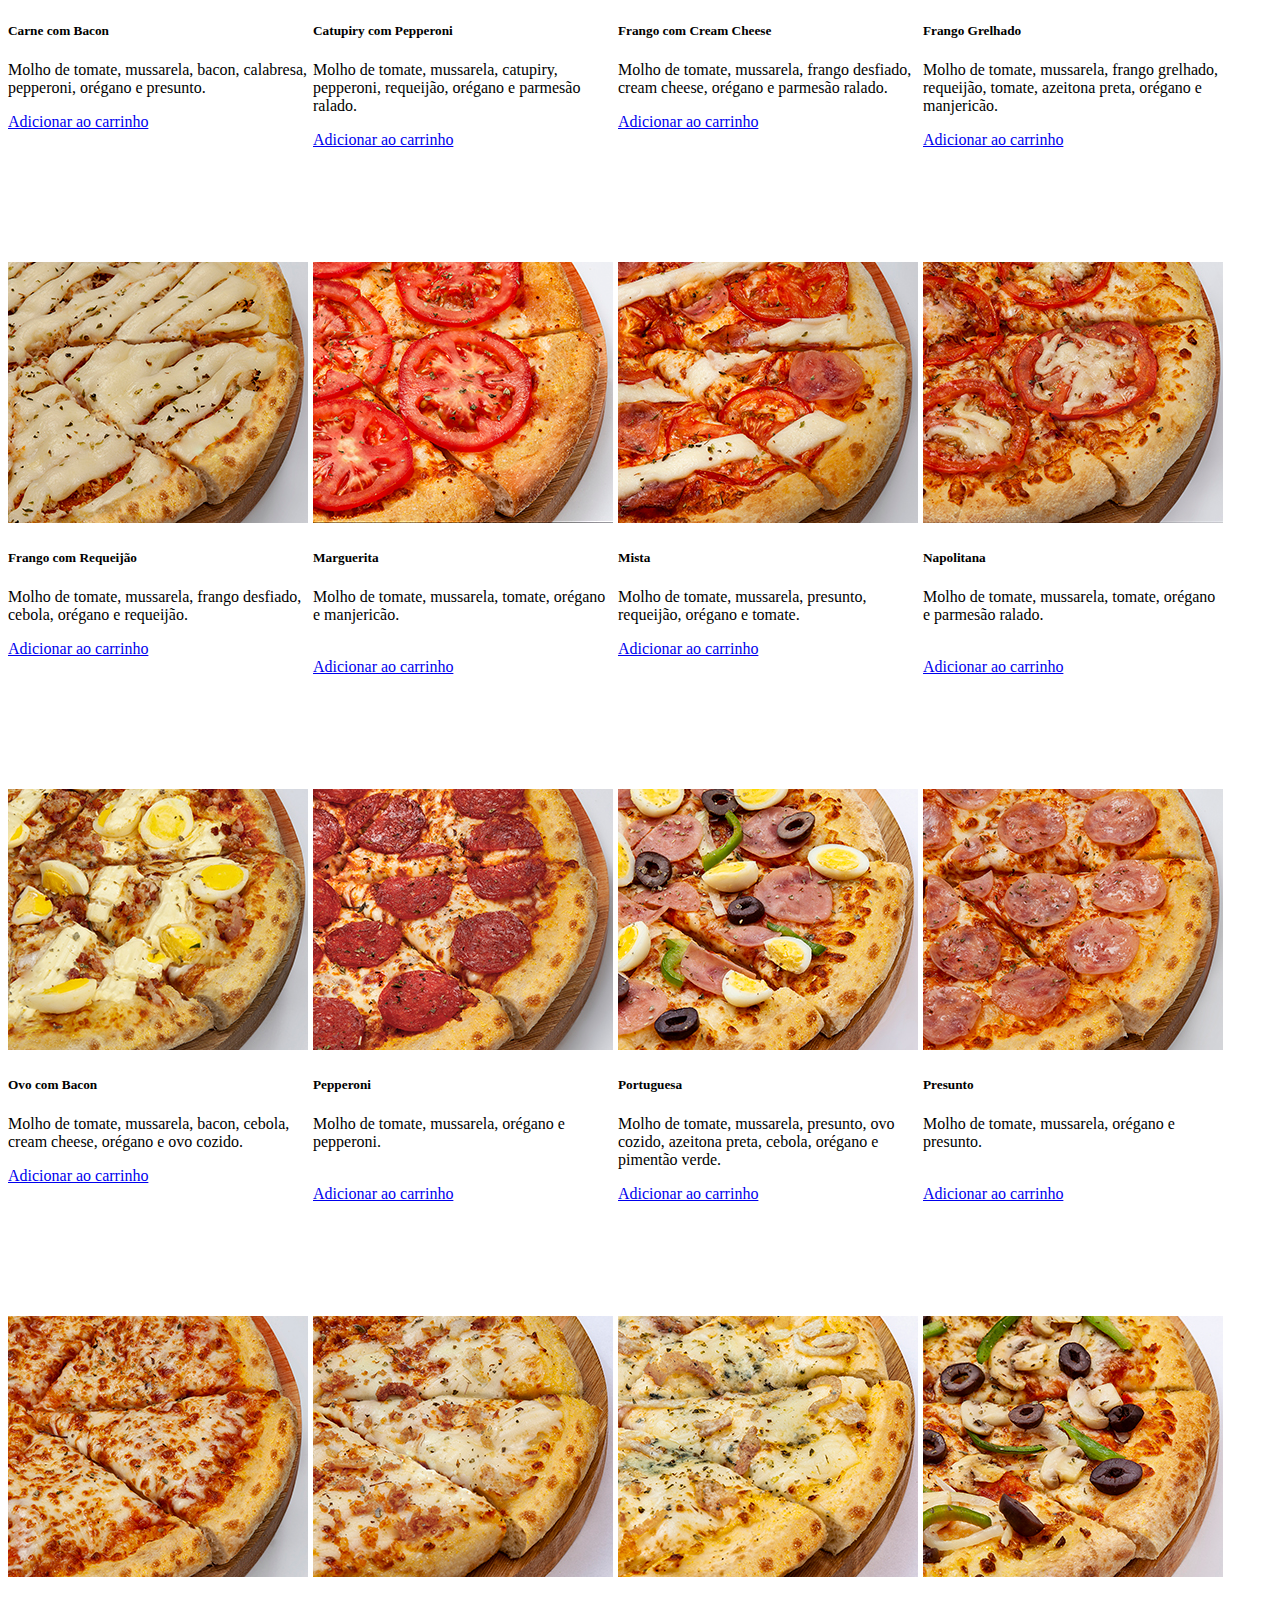
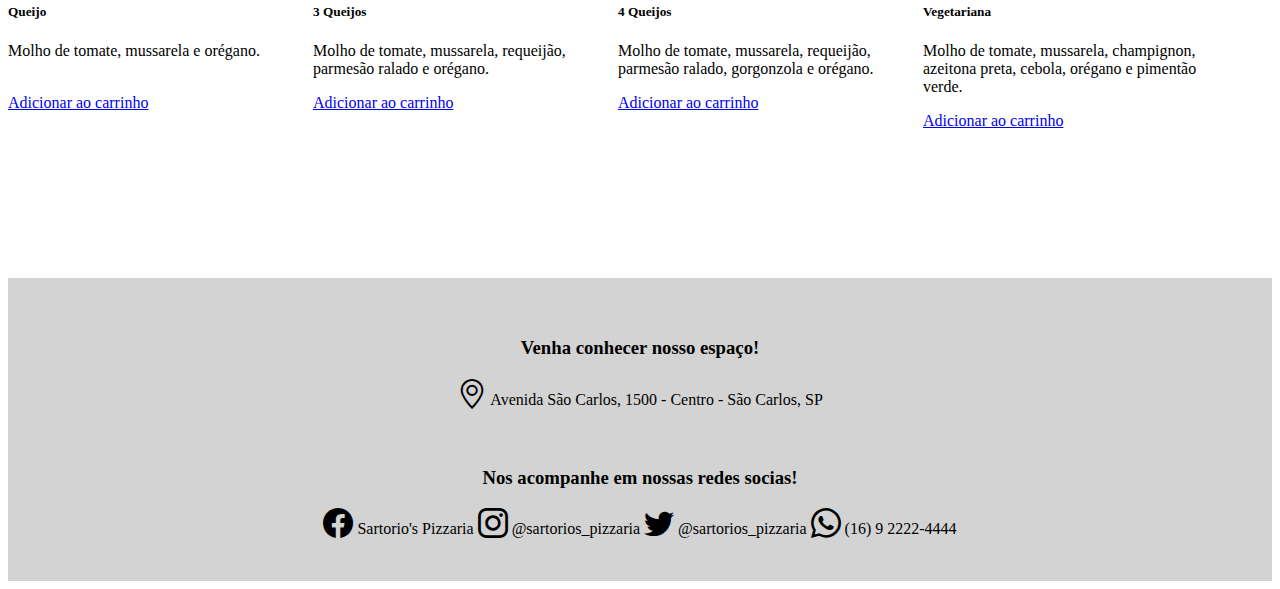
<file: DSW3_1BIM_Sartorio'sPizzaria_Valeria/pizzasSalgadas.html>
<!DOCTYPE html>
<html lang="en">

<head>
    <title>Pizzas Salgadas</title>
    <meta charset="UTF-8">
    <meta http-equiv="X-UA-Compatible" content="IE=edge">
    <meta name="viewport" content="width=device-width, initial-scale=1.0">
    <link rel="stylesheet" href="https://stackpath.bootstrapcdn.com/bootstrap/5.0.0-alpha1/css/bootstrap.min.css"
        integrity="sha384-r4NyP46KrjDleawBgD5tp8Y7UzmLA05oM1iAEQ17CSuDqnUK2+k9luXQOfXJCJ4I" crossorigin="anonymous" />
    <link rel="stylesheet" href="https://cdn.jsdelivr.net/npm/bootstrap-icons@1.5.0/font/bootstrap-icons.css">
    <link href="css/index.css" rel="stylesheet">
    <link href="css/pizzasSalgadas.css" rel="stylesheet">
</head>

<body>
    <nav class="navbar navbar-expand">
        <img src="imagens/index/logoPizzaria.png" width="110px" height="100px">
        <span>
            Seja bem vindo(a)!
        </span>
        <ul class="navbar-nav">
            <li class="nav-item m-1">
                <a href="index.html" class="nav-link text-decoration-none" style="color:white;">
                    <i class="bi bi-house-door" style="color: greenyellow; font-size:29px;"></i>
                    Página Inicial
                </a>
            </li>

            <div class="nav-item dropdown m-3">
                <p class="nav-item dropdown-toggle" data-toggle="dropdown" style="color:white;">
                    <i class="bi bi-alarm" style="color: greenyellow; font-size:25px;"></i>
                    Horário de atendimento
                </p>
                <div class="dropdown-menu">
                    <p class="dropdown-item">Domingo, 18:00 da noite - 23:00 da noite</p>
                    <p class="dropdown-item">Segunda-feira, Fechada</p>
                    <p class="dropdown-item">Terça-feira, 18:00 da noite - 23:00 da noite</p>
                    <p class="dropdown-item">Quarta-feira, 18:00 da noite - 23:00 da noite</p>
                    <p class="dropdown-item">Quinta-feira, 18:00 da noite - 23:00 da noite</p>
                    <p class="dropdown-item">Sexta-feira, 18:00 da noite - 23:00 da noite</p>
                    <p class="dropdown-item">Sábado, 18:00 da noite - 23:00 da noite</p>
                </div>
            </div>

            <div class="nav-item dropdown m-3">
                <p class="nav-item dropdown-toggle" data-toggle="dropdown" style="color:white;">
                    <i class="bi bi-list" style="color: greenyellow; font-size:25px;"></i>
                    Cardápio
                </p>
                <div class="dropdown-menu" style="text-align: center;">
                    <a href="pizzasSalgadas.html" class="nav-link text-decoration-none" style="color:black">Pizzas
                        Salgadas</a>
                    <a href="pizzasDoces.html" class="nav-link text-decoration-none" style="color:black">Pizzas
                        Doces</a>
                    <a href="bebidas.html" class="nav-link text-decoration-none" style="color:black">Bebidas</a>
                </div>
            </div>

            <li class="nav-item m-2">
                <a href="faleConosco.html" class="nav-link text-decoration-none" style="color:white;">
                    <i class="bi bi-telephone-inbound" style="color: greenyellow; font-size:25px;"></i>
                    Fale conosco
                </a>
            </li>

            <li class="nav-item m-2">
                <a href="avaliacao.html" class="nav-link text-decoration-none" style="color:white;">
                    <i class="bi bi-chat-square" style="color:greenyellow; font-size: 25px;"></i>
                    Avalie-nos
                </a>
            </li>

            <li class="nav-item m-2">
                <a href="#" class="nav-link text-decoration-none" style="color: white;">
                    <i class="bi bi-cart3" style="font-size: 25px; color: greenyellow;"></i>
                    Carrinho
                </a>
            </li>
        </ul>
    </nav>

    <h1 class="my-3">Pizzas Salgadas</h1>
    <p id="pInfo">Preço único: R$32,00</p>
    <div class="container">
        <div class="card cardAmerica">
            <img src="imagens/pizzasSalgadas/america.jpg" class="card-img-top" alt="...">
            <div class="card-body">
                <h5 class="card-title">América</h5>
                <p class="card-text">Molho de tomate, mussarela, pepperoni, champignon, cebola, orégano e pimentão verde.</p>
                <a href="#" class="btn btn-primary">Adicionar ao carrinho</a>
            </div>
        </div>

        <div class="card cardBacon">
            <img src="imagens/pizzasSalgadas/bacon.jpg" class="card-img-top" alt="...">
            <div class="card-body">
                <h5 class="card-title">Bacon</h5>
                <p class="card-text">Molho de tomate, mussarela, bacon, orégano e milho.</p><br>
                <a href="#" class="btn btn-primary">Adicionar ao carrinho</a>
            </div>
        </div>

        <div class="card cardCalabresa">
            <img src="imagens/pizzasSalgadas/calabresa.jpg" class="card-img-top" alt="...">
            <div class="card-body">
                <h5 class="card-title">Calabresa</h5>
                <p class="card-text">Molho de tomate, mussarela, calabresa, cebola e orégano.</p><br>
                <a href="#" class="btn btn-primary">Adicionar ao carrinho</a>
            </div>
        </div>

        <div class="card cardCalabresaEspecial">
            <img src="imagens/pizzasSalgadas/calabresaEspecial.jpg" class="card-img-top" alt="...">
            <div class="card-body">
                <h5 class="card-title">Calabresa Especial</h5>
                <p class="card-text">Molho de tomate, mussarela, azeitona preta, calabresa, cebola, orégano e cream cheese.</p>
                <a href="#" class="btn btn-primary">Adicionar ao carrinho</a>
            </div>
        </div>

        <div class="card cardCarneBacon">
            <img src="imagens/pizzasSalgadas/carneBacon.jpg" class="card-img-top" alt="...">
            <div class="card-body">
                <h5 class="card-title">Carne com Bacon</h5>
                <p class="card-text">Molho de tomate, mussarela, bacon, calabresa, pepperoni, orégano e presunto.</p>
                <a href="#" class="btn btn-primary">Adicionar ao carrinho</a>
            </div>
        </div>

        <div class="card cardCatupiryPepperoni">
            <img src="imagens/pizzasSalgadas/catupiryPepperoni.jpg" class="card-img-top" alt="...">
            <div class="card-body">
                <h5 class="card-title">Catupiry com Pepperoni</h5>
                <p class="card-text">Molho de tomate, mussarela, catupiry, pepperoni, requeijão, orégano e parmesão ralado.</p>
                <a href="#" class="btn btn-primary">Adicionar ao carrinho</a>
            </div>
        </div>

        <div class="card cardFrangoCreamCheese">
            <img src="imagens/pizzasSalgadas/frangoCreamCheese.jpg" class="card-img-top" alt="...">
            <div class="card-body">
                <h5 class="card-title">Frango com Cream Cheese</h5>
                <p class="card-text">Molho de tomate, mussarela, frango desfiado, cream cheese, orégano e parmesão ralado.</p>
                <a href="#" class="btn btn-primary">Adicionar ao carrinho</a>
            </div>
        </div>

        <div class="card cardFrangoGrelhado">
            <img src="imagens/pizzasSalgadas/frangoGrelhado.jpg" class="card-img-top" alt="...">
            <div class="card-body">
                <h5 class="card-title">Frango Grelhado</h5>
                <p class="card-text">Molho de tomate, mussarela, frango grelhado, requeijão, tomate, azeitona preta, orégano e manjericão.</p>
                <a href="#" class="btn btn-primary">Adicionar ao carrinho</a>
            </div>
        </div>

        <div class="card cardFrangoRequeijao">
            <img src="imagens/pizzasSalgadas/frangoRequeijao.jpg" class="card-img-top" alt="...">
            <div class="card-body">
                <h5 class="card-title">Frango com Requeijão</h5>
                <p class="card-text">Molho de tomate, mussarela, frango desfiado, cebola, orégano e requeijão.</p>
                <a href="#" class="btn btn-primary">Adicionar ao carrinho</a>
            </div>
        </div>

        <div class="card cardMarguerita">
            <img src="imagens/pizzasSalgadas/marguerita.jpg" class="card-img-top" alt="...">
            <div class="card-body">
                <h5 class="card-title">Marguerita</h5>
                <p class="card-text">Molho de tomate, mussarela, tomate, orégano e manjericão.</p><br>
                <a href="#" class="btn btn-primary">Adicionar ao carrinho</a>
            </div>
        </div>

        <div class="card cardMista">
            <img src="imagens/pizzasSalgadas/mista.jpg" class="card-img-top" alt="...">
            <div class="card-body">
                <h5 class="card-title">Mista</h5>
                <p class="card-text">Molho de tomate, mussarela, presunto, requeijão, orégano e tomate.</p>
                <a href="#" class="btn btn-primary">Adicionar ao carrinho</a>
            </div>
        </div>

        <div class="card cardNapolitana">
            <img src="imagens/pizzasSalgadas/napolitana.jpg" class="card-img-top" alt="...">
            <div class="card-body">
                <h5 class="card-title">Napolitana</h5>
                <p class="card-text">Molho de tomate, mussarela, tomate, orégano e parmesão ralado.</p><br>
                <a href="#" class="btn btn-primary">Adicionar ao carrinho</a>
            </div>
        </div>

        <div class="card cardOvoBacon">
            <img src="imagens/pizzasSalgadas/ovoBacon.jpg" class="card-img-top" alt="...">
            <div class="card-body">
                <h5 class="card-title">Ovo com Bacon</h5>
                <p class="card-text">Molho de tomate, mussarela, bacon, cebola, cream cheese, orégano e ovo cozido.</p>
                <a href="#" class="btn btn-primary">Adicionar ao carrinho</a>
            </div>
        </div>

        <div class="card cardPepperoni">
            <img src="imagens/pizzasSalgadas/pepperoni.jpg" class="card-img-top" alt="...">
            <div class="card-body">
                <h5 class="card-title">Pepperoni</h5>
                <p class="card-text">Molho de tomate, mussarela, orégano e pepperoni.</p><br>
                <a href="#" class="btn btn-primary">Adicionar ao carrinho</a>
            </div>
        </div>

        <div class="card cardPortuguesa">
            <img src="imagens/pizzasSalgadas/portuguesa.jpg" class="card-img-top" alt="...">
            <div class="card-body">
                <h5 class="card-title">Portuguesa</h5>
                <p class="card-text">Molho de tomate, mussarela, presunto, ovo cozido, azeitona preta, cebola, orégano e pimentão verde.</p>
                <a href="#" class="btn btn-primary">Adicionar ao carrinho</a>
            </div>
        </div>

        <div class="card cardPresunto">
            <img src="imagens/pizzasSalgadas/presunto.jpg" class="card-img-top" alt="...">
            <div class="card-body">
                <h5 class="card-title">Presunto</h5>
                <p class="card-text">Molho de tomate, mussarela, orégano e presunto.</p><br>
                <a href="#" class="btn btn-primary">Adicionar ao carrinho</a>
            </div>
        </div>

        <div class="card cardQueijo">
            <img src="imagens/pizzasSalgadas/queijo.jpg" class="card-img-top" alt="...">
            <div class="card-body">
                <h5 class="card-title">Queijo</h5>
                <p class="card-text">Molho de tomate, mussarela e orégano.</p><br>
                <a href="#" class="btn btn-primary">Adicionar ao carrinho</a>
            </div>
        </div>

        <div class="card card3queijos">
            <img src="imagens/pizzasSalgadas/3queijos.jpg" class="card-img-top" alt="...">
            <div class="card-body">
                <h5 class="card-title">3 Queijos</h5>
                <p class="card-text">Molho de tomate, mussarela, requeijão, parmesão ralado e orégano.</p>
                <a href="#" class="btn btn-primary">Adicionar ao carrinho</a>
            </div>
        </div>

        <div class="card card4queijos">
            <img src="imagens/pizzasSalgadas/4queijos.jpg" class="card-img-top" alt="...">
            <div class="card-body">
                <h5 class="card-title">4 Queijos</h5>
                <p class="card-text">Molho de tomate, mussarela, requeijão, parmesão ralado, gorgonzola e orégano.</p>
                <a href="#" class="btn btn-primary">Adicionar ao carrinho</a>
            </div>
        </div>

        <div class="card cardVegetariana">
            <img src="imagens/pizzasSalgadas/vegetariana.jpg" class="card-img-top" alt="...">
            <div class="card-body">
                <h5 class="card-title">Vegetariana</h5>
                <p class="card-text">Molho de tomate, mussarela, champignon, azeitona preta, cebola, orégano e pimentão verde.</p>
                <a href="#" class="btn btn-primary">Adicionar ao carrinho</a>
            </div>
        </div>
    </div>

    <footer>
        <h3>Venha conhecer nosso espaço!</h3>
        <i class="bi bi-geo-alt" style="font-size: 30px;"></i>
        Avenida São Carlos, 1500 - Centro - São Carlos, SP
        <br><br><br>

        <h3>Nos acompanhe em nossas redes socias!</h3>
        <i class="bi bi-facebook mx-5" style="font-size: 30px;"></i>
        Sartorio's Pizzaria

        <i class="bi bi-instagram mx-5" style="font-size: 30px;"></i>
        @sartorios_pizzaria

        <i class="bi bi-twitter mx-5" style="font-size: 30px;"></i>
        @sartorios_pizzaria

        <i class="bi bi-whatsapp mx-5" style="font-size: 30px;"></i>
        (16) 9 2222-4444
    </footer>

    <script src="https://cdn.jsdelivr.net/npm/popper.js@1.16.0/dist/umd/popper.min.js"
        integrity="sha384-Q6E9RHvbIyZFJoft+2mJbHaEWldlvI9IOYy5n3zV9zzTtmI3UksdQRVvoxMfooAo" crossorigin="anonymous">
        </script>
    <script src="https://stackpath.bootstrapcdn.com/bootstrap/5.0.0-alpha1/js/bootstrap.min.js"
        integrity="sha384-oesi62hOLfzrys4LxRF63OJCXdXDipiYWBnvTl9Y9/TRlw5xlKIEHpNyvvDShgf/" crossorigin="anonymous">
        </script>
</body>

</html>
</file>
<file: DSW3_1BIM_Sartorio'sPizzaria_Valeria/css/index.css>
@font-face {
    font-family: alwaysSmile;
    src: url("../fontes/Always\ Smile.otf");
}

nav {
    background-color: black;
}

span {
    color: white;
    font-family: alwaysSmile;
    font-size: 50px;
}

ul {
    margin-left: 140px;
}

#pTradicao {
    font-family: alwaysSmile;
    font-size: 100px;
}

#pInfo {
    font-family: 'Gill Sans', 'Gill Sans MT', Calibri, 'Trebuchet MS', sans-serif;
    font-size: 25px;
}

footer {
    background-color: lightgrey;
    text-align: center;
    color: black;
    padding: 40px;
    margin-top: 40px;
}
</file>
<file: DSW3_1BIM_Sartorio'sPizzaria_Valeria/css/faleConosco.css>
h1 {
    font-family: alwaysSmile;
    font-size: 60px;
    text-align: center;
}

#pInfo {
    text-align: center;
    font-family: 'Gill Sans', 'Gill Sans MT', Calibri, 'Trebuchet MS', sans-serif;
    font-size: 25px;
}

.btn-primary {
    margin-left: 460px;
}
</file>
<file: DSW3_1BIM_Sartorio'sPizzaria_Valeria/css/bebidas.css>
.container {
    display: grid;
    grid-template-columns: 300px 300px 300px 300px;
    grid-template-rows: 440px 440px;
    gap: 5px;
}

h1 {
    font-family: alwaysSmile;
    font-size: 60px;
    text-align: center;
}

.card {
    width: 300px;
    height: 150px;
}

.cardCoca1 {
    grid-column: 1/4;
    grid-row: 1/2;
}

.cardCoca2 {
    grid-column: 2/4;
    grid-row: 1/2;
}

.cardFantaGuarana {
    grid-column: 3/4;
    grid-row: 1/2;
}

.cardFantaLaranja {
    grid-column: 4/4;
    grid-row: 1/2;
}

.cardFantaUva {
    grid-column: 1/4;
    grid-row: 2/2;
}

.cardSchweppes {
    grid-column: 2/4;
    grid-row: 2/2;
}

.cardSprite {
    grid-column: 3/4;
    grid-row: 2/2;
}
</file>
<file: DSW3_1BIM_Sartorio'sPizzaria_Valeria/css/pizzasDoces.css>
.container {
    display: grid;
    grid-template-columns: 300px 300px 300px 300px;
    grid-template-rows: 522px;
    gap: 5px;
}

#pInfo {
    text-align: center;
    font-family: 'Gill Sans', 'Gill Sans MT', Calibri, 'Trebuchet MS', sans-serif;
    font-size: 25px;
}

h1 {
    font-family: alwaysSmile;
    font-size: 60px;
    text-align: center;
}

.card {
    width: 300px;
    height: 261px;
}

.cardBrigadeiro {
    grid-column: 1/4;
    grid-row: 1/1;
}

.cardOvomaltine {
    grid-column: 2/4;
    grid-row: 1/1;
}
</file>
<file: DSW3_1BIM_Sartorio'sPizzaria_Valeria/css/pizzasSalgadas.css>
.container {
    display: grid;
    grid-template-columns: 300px 300px 300px 300px;
    grid-template-rows: 522px 522px 522px 522px 522px;
    gap: 5px;
}

h1 {
    font-family: alwaysSmile;
    font-size: 60px;
    text-align: center;
}

#pInfo {
    text-align: center;
    font-family: 'Gill Sans', 'Gill Sans MT', Calibri, 'Trebuchet MS', sans-serif;
    font-size: 25px;
}

.card {
    width: 300px;
    height: 261px;
}

.cardAmerica {
    grid-column: 1/4;
    grid-row: 1/5;
}

.cardBacon {
    grid-column: 2/4;
    grid-row: 1/5;
}

.cardCalabresa {
    grid-column: 3/4;
    grid-row: 1/5;
}

.cardCalabresaEspecial {
    grid-column: 4/4;
    grid-row: 1/5;
}

.cardCarneBacon {
    grid-column: 1/4;
    grid-row: 2/5;
}

.cardCatupiryPepperoni {
    grid-column: 2/4;
    grid-row: 2/5;
}

.cardFrangoCreamCheese {
    grid-column: 3/4;
    grid-row: 2/5;
}

.cardFrangoGrelhado {
    grid-column: 4/4;
    grid-row: 2/5;
}

.cardFrangoRequeijao {
    grid-column: 1/4;
    grid-row: 3/5;
}

.cardMarguerita {
    grid-column: 2/4;
    grid-row: 3/5;
}

.cardMista {
    grid-column: 3/4;
    grid-row: 3/5;
}

.cardNapolitana {
    grid-column: 4/4;
    grid-row: 3/5;
}

.cardOvoBacon {
    grid-column: 1/4;
    grid-row: 4/5;
}

.cardPepperoni {
    grid-column: 2/4;
    grid-row: 4/5;
}

.cardPortuguesa {
    grid-column: 3/4;
    grid-row: 4/5;
}

.cardPresunto {
    grid-column: 4/4;
    grid-row: 4/5;
}

.cardQueijo {
    grid-column: 1/4;
    grid-row: 5/5;
}

.card3queijos {
    grid-column: 2/4;
    grid-row: 5/5;
}

.card4queijos {
    grid-column: 3/4;
    grid-row: 5/5;
}

.cardVegetariana {
    grid-column: 4/4;
    grid-row: 5/5;
}
</file>
